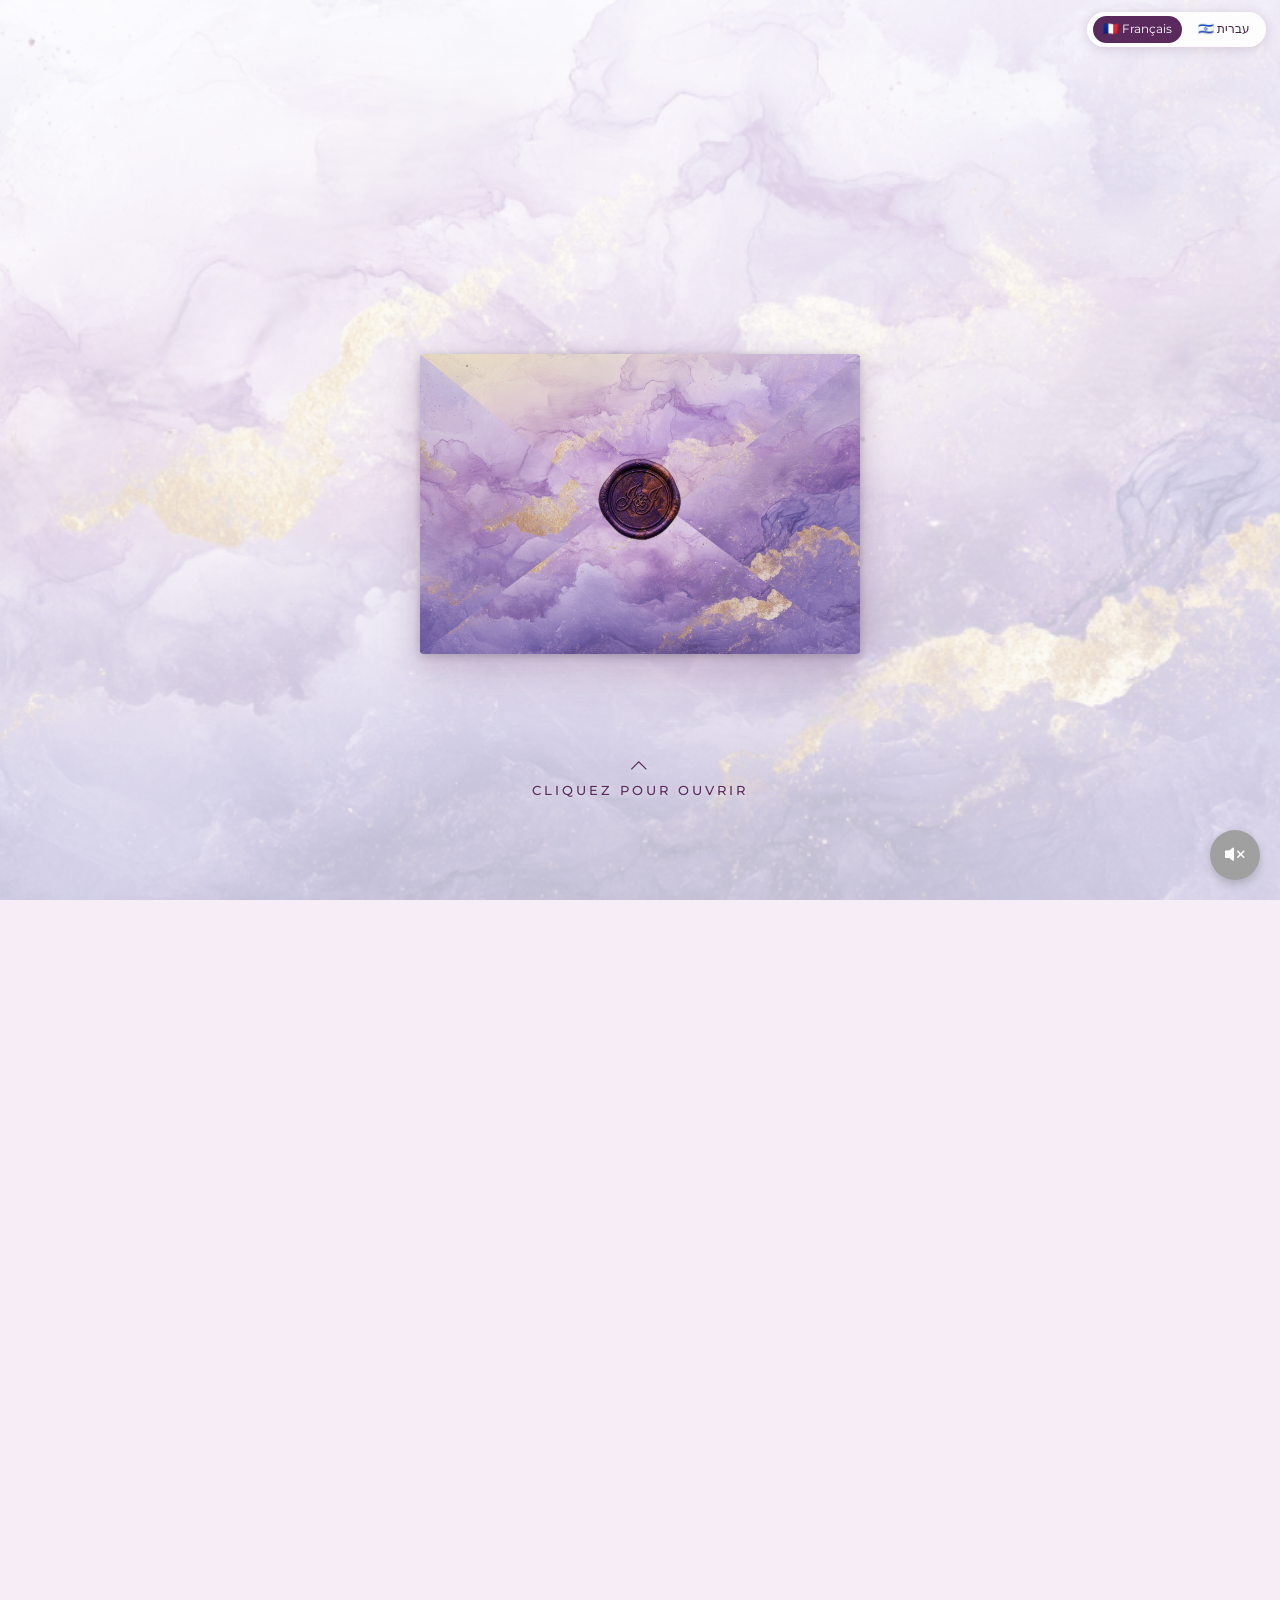
<file: index.html>
<!DOCTYPE html>
<html lang="fr" dir="ltr">

<head>
    <meta charset="UTF-8">
    <meta name="viewport" content="width=device-width, initial-scale=1.0, viewport-fit=cover">
    <title>Faire-part de Mariage - Isaac & Ilana</title>

    <!-- Aperçu lors du partage (WhatsApp, iMessage, Telegram…) -->
    <meta property="og:type" content="website" />
    <meta property="og:title" content="💍 Isaac & Ilana — Mariage 31 mai 2026" />
    <meta property="og:description"
        content="Nous avons la joie de vous inviter à célébrer notre mariage le 31 mai 2026 au Château Barthélemy, Paray-Douaville." />
    <meta property="og:image" content="https://mariage-ilana-isaac.web.app/og-preview.png" />
    <meta property="og:image:width" content="1200" />
    <meta property="og:image:height" content="630" />
    <meta property="og:url" content="https://mariage-ilana-isaac.web.app" />
    <meta property="og:locale" content="fr_FR" />

    <!-- Twitter / iMessage -->
    <meta name="twitter:card" content="summary_large_image" />
    <meta name="twitter:title" content="💍 Isaac & Ilana — Mariage 31 mai 2026" />
    <meta name="twitter:description"
        content="Nous avons la joie de vous inviter à célébrer notre mariage le 31 mai 2026 au Château Barthélemy, Paray-Douaville." />
    <meta name="twitter:image" content="https://mariage-ilana-isaac.web.app/og-preview.png" />
    <link href="https://cdn.jsdelivr.net/npm/bootstrap@5.3.3/dist/css/bootstrap.min.css" rel="stylesheet">
    <link href="https://cdn.jsdelivr.net/npm/bootstrap-icons@1.11.3/font/bootstrap-icons.min.css" rel="stylesheet">

    <link rel="preconnect" href="https://fonts.googleapis.com">
    <link rel="preconnect" href="https://fonts.gstatic.com" crossorigin>
    <link href="https://fonts.googleapis.com/css2?family=Frank+Ruhl+Libre:wght@400&display=swap" rel="stylesheet">
    <link rel="preload" href="img.png" as="image">
    <link rel="preload" href="rice-paper.png" as="image">
    <link rel="preload" href="logo.png" as="image">
    <link rel="preload" href="seal.png" as="image">
    <link rel="stylesheet" href="faire-part.css?v=14">
</head>

<body>

    <!-- Sélecteur de langue -->
    <div class="lang-switcher" id="langSwitcher">
        <button class="lang-btn active" data-lang="fr" onclick="switchLang('fr')">🇫🇷 Français</button>
        <button class="lang-btn" data-lang="he" onclick="switchLang('he')">🇮🇱 עברית</button>
    </div>

    <div id="envelopeOverlay" class="envelope-overlay">
        <div class="envelope-perspective">
            <div class="envelope-wrapper" id="envelope">
                <div class="env-back"></div>

                <div class="card-inside">
                    <img src="logo.png" alt="Logo I&I" class="card-logo" />
                    <div class="card-text">Isaac & Ilana</div>
                </div>

                <div class="env-pocket">
                    <div class="env-bottom"></div>
                    <div class="env-left"></div>
                    <div class="env-right"></div>
                </div>

                <div class="env-flap">
                    <div class="flap-front"></div>
                    <div class="flap-back"></div>
                </div>

                <img src="seal.png" alt="Sceau I&I" class="wax-seal" />
            </div>
        </div><!-- .envelope-perspective -->
        <div class="instruction text-center" id="instruction">
            <i class="bi bi-chevron-up mb-2" style="font-size: 1.2rem;"></i><br>
            <span data-i18n="instruction">Cliquez pour ouvrir</span>
        </div>
    </div>

    <div id="mainSite" class="main-site">

        <div class="background-container"></div>

        <nav class="navbar navbar-expand navbar-light sticky-top nav-custom">
            <div class="container justify-content-center gap-4">
                <a href="#faire-part" class="nav-link-custom active" data-i18n="nav-faire-part">Faire-part</a>
                <a href="#lieu" class="nav-link-custom" data-i18n="nav-lieu">Lieu</a>
                <a href="#rsvp" class="nav-link-custom" data-i18n="nav-rsvp">RSVP</a>
            </div>
        </nav>

        <div class="container py-4" style="max-width: 1100px;">

            <div class="card card-elegant mb-4 text-center" id="countdown-card">
                <div class="card-body p-0">
                    <div class="invitation-border-outer">
                        <div class="invitation-border-inner p-4 py-4">
                            <h2 class="countdown-title" data-i18n="countdown-title">Le grand jour approche...</h2>
                            <div class="d-flex justify-content-center flex-wrap gap-2 gap-sm-3 mt-3">
                                <div class="countdown-box">
                                    <div class="countdown-number" id="cd-days">--</div>
                                    <div class="countdown-label" data-i18n="cd-days-label">Jours</div>
                                </div>
                                <div class="countdown-box">
                                    <div class="countdown-number" id="cd-hours">--</div>
                                    <div class="countdown-label" data-i18n="cd-hours-label">Heures</div>
                                </div>
                                <div class="countdown-box">
                                    <div class="countdown-number" id="cd-mins">--</div>
                                    <div class="countdown-label" data-i18n="cd-mins-label">Minutes</div>
                                </div>
                                <div class="countdown-box">
                                    <div class="countdown-number" id="cd-secs">--</div>
                                    <div class="countdown-label" data-i18n="cd-secs-label">Secondes</div>
                                </div>
                            </div>
                        </div>
                    </div>
                </div>
            </div>

            <div class="card card-elegant card-invitation mb-4" id="faire-part">
                <div class="card-body p-0">
                    <div class="invitation-border-outer">
                        <div class="invitation-border-inner">

                            <img src="floral.png" alt="Flowers" class="floral-cluster top-left" />
                            <img src="floral.png" alt="Flowers" class="floral-cluster bottom-right" />
                            <br><br>

                            <div class="text-center mb-4 d-flex justify-content-center w-100">
                                <img src="logo-simha.png" alt="קול ששון וקול שמחה" class="logo-img"
                                    style="width: 85%; max-width: 350px; height: auto; mix-blend-mode: multiply;" loading="lazy" />
                            </div>

                            <div class="content w-100">

                                <div class="row parents-section g-0">
                                    <div class="col-6 text-start pe-1 pe-sm-3" data-i18n="parents-left">
                                        M. et Mme<br>Alice&nbsp;&amp;&nbsp;Armand&nbsp;Bitton<br><br>
                                        <strong>M. et Mme<br>Déborah&nbsp;&amp;&nbsp;Simon&nbsp;Bitton</strong>
                                    </div>
                                    <div class="col-6 text-end ps-1 ps-sm-3" data-i18n="parents-right">
                                        Mme Rachel Abittan<br>
                                        Mme Odette Anidjar<br><br>
                                        <strong>M. et Mme<br>Aviva&nbsp;&amp;&nbsp;Dan&nbsp;Anidjar</strong>
                                    </div>
                                </div>

                                <div class="announce-text" data-i18n="announce-text-1">
                                    Remercient Hachem d'avoir la joie de vous faire part<br>
                                    du mariage de leurs petits-enfants et enfants
                                </div><br>

                                <div class="names-section">
                                    <h1 class="name name-left">Ilana</h1>
                                    <div class="ampersand">&</div>
                                    <h1 class="name name-right">Isaac</h1>
                                </div><br>

                                <div class="invite-text" data-i18n="invite-text-1">
                                    Et vous prient de bien vouloir assister à la Houpa<br>
                                    Qui sera célébrée à 16h30
                                </div>

                                <div class="date-section">
                                    <div class="date-line"></div>
                                    <div class="date-month-year" data-i18n="date-1-top">Dimanche<br>15 Sivan</div>
                                    <div class="date-day">31</div>
                                    <div class="date-month-year" data-i18n="date-1-bot">mai 2026<br>5786</div>
                                    <div class="date-line"></div>
                                </div>

                                <div class="reception-details" data-i18n="reception-1">La houppa sera suivie d'une
                                    réception</div>

                                <div class="rabbi-blessing">
                                    <span
                                        style="font-size: 0.9rem; text-transform: none; letter-spacing: 1px; font-style: normal; margin-top: 0;"
                                        data-i18n="pensee">
                                        Une pensée particulière à nos chers grands parents<br>
                                        <strong>Richard et Esther Georgette Zarrouk</strong> et à <strong>Amram Abittan
                                            et Itshak Anidjar</strong><br>
                                        avec qui nous aurions aimé vivre ce moment.
                                    </span>
                                    <br><br><br><br>


                                </div>
                            </div>
                        </div>
                    </div>
                </div>
            </div>

            <div class="card card-elegant mb-4" id="lieu">
                <div class="card-body p-0">
                    <div class="invitation-border-outer">
                        <div
                            class="invitation-border-inner p-4 py-5 text-center w-100 d-flex flex-column align-items-center">
                            <h2 class="section-title" data-i18n="section-lieu"><i class="bi bi-geo-alt me-2"></i>Lieu
                                &amp; Horaires</h2>
                            <div class="location-time mt-3" data-i18n="location-time">À 16h30 - précédé d'une Kabbalat
                                Panim</div>
                            <div class="location-name mt-2">Château Barthélemy</div>
                            <div class="location-address mt-1">
                                Route Nationale 191<br>
                                78660 Paray-Douaville
                            </div>
                            <button onclick="openMapsChoice()" class="btn btn-waze mt-3" data-i18n="btn-itineraire">
                                <i class="bi bi-map-fill me-2"></i>Itinéraire
                            </button>
                        </div>
                    </div>
                </div>
            </div>

            <div class="card card-elegant card-invitation mb-4" id="mairie">
                <div class="card-body p-0">
                    <div class="invitation-border-outer">
                        <div class="invitation-border-inner">

                            <img src="floral.png" alt="Flowers" class="floral-cluster top-left" />
                            <img src="floral.png" alt="Flowers" class="floral-cluster bottom-right" />
                            <br><br>

                            <div class="content w-100">

                                <div class="names-section">
                                    <h1 class="name name-left">Isaac</h1>
                                    <div class="ampersand">&</div>
                                    <h1 class="name name-right">Ilana</h1>
                                </div>

                                <div class="announce-text" data-i18n="announce-text-2">
                                    Se diront oui,
                                </div>

                                <div class="invite-text" data-i18n="invite-text-2">
                                    À la mairie de Gagny,<br>
                                    1 esplanade michel teulet, 93220<br><br>
                                    à 15h30
                                </div>

                                <div class="date-section">
                                    <div class="date-line"></div>
                                    <div class="date-month-year" data-i18n="date-2-top">Mercredi<br></div>
                                    <div class="date-day">03</div>
                                    <div class="date-month-year" data-i18n="date-2-bot">juin<br>2026</div>
                                    <div class="date-line"></div>
                                </div>

                                <div class="reception-details" data-i18n="reception-2">La cérémonie sera suivie d'un vin
                                    d'honneur</div>
                                <br><br>

                            </div>
                        </div>
                    </div>
                </div>
            </div>

            <div class="card card-elegant mb-4">
                <div class="card-body p-0">
                    <div class="invitation-border-outer">
                        <div class="invitation-border-inner p-4 py-4">
                            <h2 class="section-title text-center mb-4" data-i18n="section-contacts"><i
                                    class="bi bi-telephone me-2"></i>Contacts</h2>
                            <div class="row text-center w-100">
                                <div class="col-md-4 mb-3 mb-md-0">
                                    <div class="contact-name">Famille Bitton</div>
                                    <div class="contact-info">06 65 96 31 60</div>
                                    <a href="mailto:bittonilana02@gmail.com"
                                        class="contact-email">bittonilana02@gmail.com</a>
                                </div>
                                <div class="col-md-4 mb-3 mb-md-0 d-flex align-items-center justify-content-center">
                                    <div class="response-note" data-i18n="response-note">Réponse souhaitée<br>dès
                                        réception</div>
                                </div>
                                <div class="col-md-4">
                                    <div class="contact-name">Famille Anidjar</div>
                                    <div class="contact-info">06 99 12 05 39</div>
                                    <a href="mailto:anidjar4@gmail.com" class="contact-email">anidjar4@gmail.com</a>
                                </div>
                            </div>
                        </div>
                    </div>
                </div>
            </div>

            <div class="card card-elegant mb-5" id="rsvp">
                <div class="card-body p-0">
                    <div class="invitation-border-outer">
                        <div class="invitation-border-inner p-4 py-5">
                            <h2 class="rsvp-title text-center" data-i18n="rsvp-title">Confirmez votre présence</h2>
                            <p class="rsvp-subtitle text-center" data-i18n="rsvp-subtitle">Merci de répondre dès que
                                possible</p>

                            <form id="rsvp-form" class="mt-4 text-start w-100">
                                <div class="row g-3">
                                    <div class="col-md-6">
                                        <label for="prenom" class="form-label label-custom"
                                            data-i18n="label-prenom">Prénom</label>
                                        <input type="text" class="form-control input-custom" id="prenom"
                                            data-i18n-placeholder="ph-prenom" placeholder="Votre prénom" required>
                                    </div>
                                    <div class="col-md-6">
                                        <label for="nom" class="form-label label-custom"
                                            data-i18n="label-nom">Nom</label>
                                        <input type="text" class="form-control input-custom" id="nom"
                                            data-i18n-placeholder="ph-nom" placeholder="Votre nom" required>
                                    </div>
                                </div>

                                <div class="mb-3 mt-4">
                                    <label class="form-label label-custom" data-i18n="label-famille">Famille</label>
                                    <div class="d-flex flex-wrap gap-3">
                                        <div class="form-check">
                                            <input class="form-check-input" type="radio" name="famille"
                                                id="famille_sudry" value="sudry" required>
                                            <label class="form-check-label label-custom text-lowercase text-capitalize"
                                                for="famille_sudry" data-i18n="label-famille-bitton">Famille
                                                Bitton</label>
                                        </div>
                                        <div class="form-check">
                                            <input class="form-check-input" type="radio" name="famille"
                                                id="famille_lumbroso" value="lumbroso">
                                            <label class="form-check-label label-custom text-lowercase text-capitalize"
                                                for="famille_lumbroso" data-i18n="label-famille-anidjar">Famille
                                                Anidjar</label>
                                        </div>
                                    </div>
                                </div>

                                <div class="mb-3 mt-3">
                                    <label class="form-label label-custom" data-i18n="label-houppa">Serez-vous
                                        présent(e) pour la houppa ?</label>
                                    <div class="d-flex flex-wrap gap-3">
                                        <div class="form-check">
                                            <input class="form-check-input" type="radio" name="presence_houppa"
                                                id="present_houppa_oui" value="oui" required>
                                            <label class="form-check-label label-custom text-lowercase text-capitalize"
                                                for="present_houppa_oui" data-i18n="label-oui-h">Oui</label>
                                        </div>
                                        <div class="form-check">
                                            <input class="form-check-input" type="radio" name="presence_houppa"
                                                id="present_houppa_non" value="non">
                                            <label class="form-check-label label-custom text-lowercase text-capitalize"
                                                for="present_houppa_non" data-i18n="label-non-h">Non</label>
                                        </div>
                                    </div>
                                </div>

                                <div class="mb-3 mt-3">
                                    <label class="form-label label-custom" data-i18n="label-mairie">Serez-vous
                                        présent(e) pour la mairie ?</label>
                                    <div class="d-flex flex-wrap gap-3">
                                        <div class="form-check">
                                            <input class="form-check-input" type="radio" name="presence_mairie"
                                                id="present_mairie_oui" value="oui" required>
                                            <label class="form-check-label label-custom text-lowercase text-capitalize"
                                                for="present_mairie_oui" data-i18n="label-oui-m">Oui</label>
                                        </div>
                                        <div class="form-check">
                                            <input class="form-check-input" type="radio" name="presence_mairie"
                                                id="present_mairie_non" value="non">
                                            <label class="form-check-label label-custom text-lowercase text-capitalize"
                                                for="present_mairie_non" data-i18n="label-non-m">Non</label>
                                        </div>
                                    </div>
                                </div>

                                <div class="col-12 mb-3 mt-3" id="nb_personnes_container">
                                    <label for="nombre" class="form-label label-custom" data-i18n="label-nombre">Nombre
                                        de personnes</label>
                                    <input type="number" class="form-control input-custom" id="nombre" min="1" max="20"
                                        value="1" style="max-width: 120px;">
                                </div>

                                <div class="mb-4 mt-4">
                                    <label for="message" class="form-label label-custom"
                                        data-i18n="label-message">Message (optionnel)</label>
                                    <textarea class="form-control input-custom" id="message" rows="3"
                                        data-i18n-placeholder="ph-message"
                                        placeholder="Un petit mot pour les mariés..."></textarea>
                                </div>

                                <div class="text-center mt-4">
                                    <button type="submit" class="btn btn-submit" id="submit-btn"
                                        data-i18n="btn-confirmer">
                                        <i class="bi bi-envelope-heart me-2"></i>Confirmer
                                    </button>
                                </div>
                            </form>
                        </div>
                    </div>
                </div>
            </div>

        </div>

        <div id="notification-container"></div>

    </div>

    <!-- Modale choix itinéraire -->
    <div class="maps-modal" id="mapsModal">
        <div class="maps-modal-backdrop" id="mapsModalBackdrop"></div>
        <div class="maps-modal-card">
            <p class="maps-modal-title" data-i18n="maps-title">Ouvrir l'itinéraire avec</p>
            <div class="maps-modal-buttons">
                <button id="btn-maps-native" class="btn-maps-option">
                    <i class="bi bi-map-fill"></i>
                    <span id="btn-maps-label">Maps</span>
                </button>
                <button id="btn-maps-waze" class="btn-maps-option">
                    <i class="bi bi-cursor-fill"></i>
                    <span>Waze</span>
                </button>
            </div>
            <button id="mapsModalClose" class="btn-maps-cancel" data-i18n="maps-cancel">Annuler</button>
        </div>
    </div>

    <!-- Modale hors de #mainSite pour éviter le contexte d'empilement sur mobile -->
    <div class="success-modal" id="successModal">
        <div class="success-modal-backdrop" id="successModalBackdrop"></div>
        <div class="success-modal-card">
            <div class="success-icon"><i class="bi bi-check-circle-fill"></i></div>
            <h3 class="success-title" data-i18n="success-title">Merci !</h3>
            <p class="success-text" data-i18n="success-text">Votre réponse a bien été enregistrée.<br>Nous avons hâte de
                vous retrouver !</p>
            <button type="button" id="successClose" class="btn btn-submit"
                style="padding: 10px 30px; border-radius: 25px; margin-top: 20px;"
                data-i18n="success-close">Fermer</button>
        </div>
    </div>

    <audio id="bg-music" loop preload="none">
        <source src="music.mp3?v=20260410" type="audio/mp3">
        Votre navigateur ne supporte pas la balise audio.
    </audio>

    <button id="music-btn" class="music-control muted" aria-label="Contrôler la musique">
        <i class="bi bi-volume-mute-fill" id="music-icon"></i>
    </button>

    <script src="https://cdn.jsdelivr.net/npm/bootstrap@5.3.3/dist/js/bootstrap.bundle.min.js"></script>

    <script src="faire-part.js?v=11"></script>
</body>

</html>
</file>
<file: faire-part.css>
@import url('https://fonts.googleapis.com/css2?family=Cormorant+Garamond:ital,wght@0,400;0,600;0,700;1,400&family=Great+Vibes&family=Montserrat:wght@300;400;500&family=Frank+Ruhl+Libre:wght@400;700&family=Suez+One&display=swap');

/* =========================================
   RESET & BASE
   ========================================= */
*,
*::before,
*::after {
    margin: 0;
    padding: 0;
    box-sizing: border-box;
}

:root {
    --primary-purple: #5a2a5c;
    --primary-orange: #d96c42;
    --border-color: #876889;
    --border-inner: #d18a6a;
    --text-dark: #432246;
    --text-light: #785a7a;
    --bg-color: #f6edf7;
    --paper-texture: url('rice-paper.png');
    --card-bg: #fcf4fd;
    --env-back: #c4a2c2;
    --env-side: #d8c2d6;
    --env-bottom: #e2cee0;
    --env-flap: #d0b6ce;
    --envelope-shadow: rgba(90, 42, 92, 0.2);

    /* Safe area insets — zero par défaut, remplacées par env() sur iOS */
    --sat: env(safe-area-inset-top, 0px);
    --sar: env(safe-area-inset-right, 0px);
    --sab: env(safe-area-inset-bottom, 0px);
    --sal: env(safe-area-inset-left, 0px);
}

html {
    scroll-behavior: smooth;
    scroll-padding-top: 60px;
    /* hauteur de la navbar */
    -webkit-text-size-adjust: 100%;
    /* empêche iOS de grossir les textes en landscape */
    text-size-adjust: 100%;
}

body {
    font-family: 'Montserrat', sans-serif;
    background-color: var(--bg-color);
    color: var(--text-dark);
    /* Le scroll est bloqué via .scroll-locked (JS) plutôt qu'overflow:hidden
       qui cause des bugs sur iOS Safari */
}

/* Scroll-lock robuste pour iOS (technique position:fixed) */
body.scroll-locked {
    position: fixed;
    width: 100%;
    overflow-y: scroll;
}

/* =========================================
   SÉLECTEUR DE LANGUE
   ========================================= */
.lang-switcher {
    position: fixed;
    top: 12px;
    right: 14px;
    z-index: 99999;
    display: flex;
    gap: 6px;
    background: rgba(255, 255, 255, 0.85);
    backdrop-filter: blur(6px);
    -webkit-backdrop-filter: blur(6px);
    border-radius: 20px;
    padding: 4px 6px;
    box-shadow: 0 2px 12px rgba(90, 42, 92, 0.18);
}


.lang-btn {
    background: transparent;
    border: none;
    border-radius: 14px;
    padding: 4px 10px;
    font-size: 0.78rem;
    font-family: 'Montserrat', sans-serif;
    color: var(--text-dark);
    cursor: pointer;
    transition: background 0.2s, color 0.2s;
    white-space: nowrap;
}

.lang-btn.active {
    background: var(--primary-purple);
    color: #fff;
}

.lang-btn:not(.active):hover {
    background: rgba(90, 42, 92, 0.1);
}

/* =========================================
   FOND GÉNÉRAL
   ========================================= */
.background-container {
    position: fixed;
    top: 0;
    left: 0;
    width: 100%;
    height: 100%;
    z-index: -1;
    background-color: var(--bg-color);
    background-size: cover;
    background-position: center;
    background-repeat: no-repeat;
    transition: background-image 1s ease;
}

body.bg-loaded .background-container {
    background-image: url('fond.png');
}

/* =========================================
   MAIN SITE
   ========================================= */
.main-site {
    position: relative;
    z-index: 1;
    opacity: 0;
    transition: opacity 1.5s ease;
    pointer-events: none;
}

.main-site.revealed {
    opacity: 1;
    pointer-events: auto;
}

/* =========================================
   ENVELOPPE — OVERLAY (INTRODUCTION)
   ========================================= */
.envelope-overlay {
    position: fixed;
    top: 0;
    left: 0;
    width: 100%;
    /* Fallback vh, puis dvh pour iOS 15.4+ */
    height: 100vh;
    height: 100dvh;
    padding-top: var(--sat);
    padding-bottom: var(--sab);
    z-index: 20000;

    /* EFFET PAPIER IDENTIQUE AUX CARTES DU SITE */
    background-color: var(--card-bg);
    background-image: linear-gradient(rgba(255, 255, 255, 0.72), rgba(255, 255, 255, 0.72)), url('img.png');
    background-size: cover;
    background-position: center;
    background-repeat: no-repeat;

    display: flex;
    flex-direction: column;
    justify-content: center;
    align-items: center;
    cursor: pointer;
    -webkit-tap-highlight-color: transparent;
    touch-action: manipulation;

    opacity: 0;
    transition: opacity 0.6s ease;
}

.envelope-perspective {
    perspective: 1500px;
    -webkit-perspective: 1500px;
    margin-top: 12vh;
    /* descend l'enveloppe pour laisser de la place à la carte */
}

.envelope-wrapper {
    position: relative;
    width: min(440px, 88vw);
    height: calc(min(440px, 88vw) * 300 / 440);
    transition: transform 0.4s ease;
    /* PAS de preserve-3d ici : évite que la card-inside entre dans
       le contexte 3D du rabat, ce qui cause le flash iOS Safari */
}

/* Pas de pseudo-éléments sur le wrapper — effet appliqué sur les faces */

.envelope-wrapper:hover:not(.opened) {
    transform: translateY(-5px);
}

.envelope-wrapper.opened::before,
.envelope-wrapper.opened::after {
    animation: none;
    opacity: 0;
}

.env-back {
    position: absolute;
    inset: 0;
    background-color: var(--env-bottom);
    background-image: none;
    background-size: auto, cover;
    background-position: center, center;
    border-radius: 4px;
    box-shadow:
        0 2px 8px rgba(0, 0, 0, 0.18),
        0 10px 30px rgba(94, 44, 95, 0.18),
        0 25px 55px rgba(94, 44, 95, 0.10),
        inset 0 1px 0 rgba(255, 255, 255, 0.35),
        inset 0 -1px 0 rgba(0, 0, 0, 0.06);
    z-index: 1;
}

.card-inside {
    position: absolute;
    top: 20px;
    left: 20px;
    right: 20px;
    bottom: 20px;
    width: auto;
    height: auto;
    background-color: #fff;
    background-image: var(--paper-texture);
    border-radius: 4px;
    border: 1px solid #d18a6a;
    display: flex;
    flex-direction: column;
    justify-content: center;
    align-items: center;
    z-index: 2;
    transition: transform 1.2s cubic-bezier(0.4, 0, 0.2, 1), box-shadow 1.2s ease;
}

.card-text {
    font-family: 'Great Vibes', cursive;
    font-size: 2.6rem;
    color: var(--primary-purple);
}

.card-logo {
    width: 120px;
    height: auto;
    margin-bottom: 10px;
    mix-blend-mode: multiply;
}

.env-pocket {
    position: absolute;
    inset: 0;
    z-index: 3;
    pointer-events: none;
    border-radius: 4px;
    overflow: hidden;
}

.env-left {
    position: absolute;
    top: 0;
    left: 0;
    width: 45%;
    height: 100%;
    background-color: var(--env-side);
    background-image:
        linear-gradient(to right, rgba(60, 20, 80, 0.18), rgba(100, 50, 130, 0.08)),
        linear-gradient(rgba(240, 228, 244, 0.25), rgba(240, 228, 244, 0.25)),
        url('img.png');
    background-size: auto, auto, cover;
    background-position: center, center, 0% center;
    clip-path: polygon(0 0, 100% 50%, 0 100%);
    -webkit-clip-path: polygon(0 0, 100% 50%, 0 100%);
    filter: drop-shadow(3px 0 8px rgba(50, 10, 80, 0.35));
}

.env-right {
    position: absolute;
    top: 0;
    right: 0;
    width: 45%;
    height: 100%;
    background-color: var(--env-side);
    background-image:
        linear-gradient(to left, rgba(60, 20, 80, 0.18), rgba(100, 50, 130, 0.08)),
        linear-gradient(rgba(240, 228, 244, 0.25), rgba(240, 228, 244, 0.25)),
        url('img.png');
    background-size: auto, auto, cover;
    background-position: center, center, 100% center;
    clip-path: polygon(100% 0, 100% 100%, 0 50%);
    -webkit-clip-path: polygon(100% 0, 100% 100%, 0 50%);
    filter: drop-shadow(-3px 0 8px rgba(50, 10, 80, 0.35));
}

.env-bottom {
    position: absolute;
    bottom: 0;
    left: 0;
    width: 100%;
    height: 50.5%;
    background-color: var(--env-bottom);
    background-image:
        linear-gradient(to top, rgba(60, 20, 80, 0.15), rgba(100, 50, 130, 0.06)),
        linear-gradient(rgba(240, 228, 244, 0.25), rgba(240, 228, 244, 0.25)),
        url('img.png');
    background-size: auto, auto, cover;
    background-position: center, center, center 80%;
    clip-path: polygon(0 100%, 0 0%, 50% 0, 100% 0%, 100% 100%);
    -webkit-clip-path: polygon(0 100%, 0 0%, 50% 0, 100% 0%, 100% 100%);
    filter: drop-shadow(0 -3px 7px rgba(0, 0, 0, 0.16));
}

.env-flap {
    position: absolute;
    top: 0;
    left: 0;
    width: 100%;
    height: 60%;
    z-index: 5;
    transform-origin: top center;
    transition: transform 0.8s cubic-bezier(0.4, 0, 0.2, 1), z-index 0s;
    transform-style: preserve-3d;
    -webkit-transform-style: preserve-3d;
}

.flap-front {
    position: absolute;
    top: 0;
    left: 0;
    width: 100%;
    height: 100%;
    background-color: var(--env-flap);
    background-image:
        linear-gradient(160deg, rgba(212, 175, 55, 0.30) 0%, rgba(120, 55, 160, 0.12) 50%, rgba(212, 175, 55, 0.28) 100%),
        linear-gradient(rgba(240, 228, 244, 0.25), rgba(240, 228, 244, 0.25)),
        url('img.png');
    background-size: auto, auto, cover;
    background-position: center, center, center top;
    clip-path: polygon(0 0, 100% 0, 50% 100%);
    -webkit-clip-path: polygon(0 0, 100% 0, 50% 100%);
    border-radius: 4px 4px 0 0;
    backface-visibility: hidden;
    -webkit-backface-visibility: hidden;
    filter: drop-shadow(0 5px 10px rgba(0, 0, 0, 0.22));
}

.flap-back {
    position: absolute;
    top: 0;
    left: 0;
    width: 100%;
    height: 100%;
    background-color: var(--env-back);
    background-image: var(--paper-texture);
    clip-path: polygon(0 0, 100% 0, 50% 100%);
    -webkit-clip-path: polygon(0 0, 100% 0, 50% 100%);
    backface-visibility: hidden;
    -webkit-backface-visibility: hidden;
    transform: rotateY(180deg);
    -webkit-transform: rotateY(180deg);
}

.wax-seal {
    position: absolute;
    left: 50%;
    top: 48.5%;
    transform: translate(-50%, -50%);
    width: 31.8%;
    height: auto;
    aspect-ratio: 1;
    z-index: 6;
    mix-blend-mode: multiply;
    transition: transform 0.8s cubic-bezier(0.4, 0, 0.2, 1), opacity 0.6s ease;
}

/* Animations 3D enveloppe
   La perspective est portée directement dans le transform du rabat
   (fonction perspective()) plutôt que par le parent — ainsi la card-inside
   reste hors du contexte 3D et n'est plus affectée sur iOS Safari */
.envelope-wrapper.opened .env-flap {
    transform: perspective(1500px) rotateX(180deg);
    -webkit-transform: perspective(1500px) rotateX(180deg);
    z-index: 1;
    transition: transform 0.8s cubic-bezier(0.4, 0, 0.2, 1),
        -webkit-transform 0.8s cubic-bezier(0.4, 0, 0.2, 1),
        z-index 0s 0.4s;
}

.envelope-wrapper.opened .wax-seal {
    transform: translate(-50%, -200px);
    opacity: 0;
}

.envelope-wrapper.pull-out .card-inside {
    transform: translateY(-88%);
    box-shadow: 0 4px 12px rgba(0, 0, 0, 0.18), 0 16px 40px rgba(0, 0, 0, 0.14), 0 30px 60px rgba(0, 0, 0, 0.08);
}

.envelope-wrapper.zooming .env-pocket,
.envelope-wrapper.zooming .env-flap,
.envelope-wrapper.zooming .wax-seal {
    opacity: 0;
    transition: opacity 0.8s ease;
}

.envelope-wrapper.zooming .env-back {
    opacity: 0;
    transition: opacity 0.8s ease;
}

.envelope-wrapper.zooming .card-inside {
    transform: scale(3.5) !important;
    -webkit-transform: scale(3.5) !important;
    z-index: 100 !important;
    transition: all 1.2s cubic-bezier(0.4, 0, 0.2, 1) !important;
    box-shadow: none !important;
    border-color: transparent !important;
    opacity: 0;
}

.instruction {
    position: absolute;
    bottom: max(100px, calc(100px + var(--sab)));
    font-family: 'Montserrat', sans-serif;
    text-transform: uppercase;
    letter-spacing: 3px;
    font-size: 0.8rem;
    color: var(--primary-purple);
    font-weight: 500;
    text-shadow: 0 1px 4px rgba(255, 255, 255, 0.5);
    animation: pulse 2s infinite;
    transition: opacity 0.4s ease;
}

@keyframes pulse {

    0%,
    100% {
        opacity: 0.4;
    }

    50% {
        opacity: 1;
    }
}

/* Animation 3D identique sur tous les appareils — aucune surcharge mobile */

/* =========================================
   NAVBAR
   ========================================= */
.nav-custom {
    background-color: rgba(247, 239, 246, 0.95) !important;
    -webkit-backdrop-filter: blur(10px);
    backdrop-filter: blur(10px);
    border-bottom: 1px solid rgba(138, 108, 142, 0.15);
    padding: 14px 0;
    /* Tient compte de l'encoche Dynamic Island / notch */
    padding-left: max(0px, var(--sal));
    padding-right: max(0px, var(--sar));
}

.nav-link-custom {
    font-family: 'Montserrat', sans-serif;
    font-size: 0.8rem;
    text-transform: uppercase;
    letter-spacing: 3px;
    color: var(--primary-purple) !important;
    text-decoration: none;
    padding: 5px 15px;
    border-bottom: 2px solid transparent;
    transition: all 0.3s ease;
    white-space: nowrap;
}

.nav-link-custom:hover,
.nav-link-custom.active {
    border-bottom-color: var(--border-inner);
    color: var(--text-dark) !important;
}

/* =========================================
   CONTENEUR PRINCIPAL
   ========================================= */
.main-site>.container {
    padding-left: max(12px, calc(12px + var(--sal)));
    padding-right: max(12px, calc(12px + var(--sar)));
}

/* =========================================
   CARDS ÉLÉGANTES
   ========================================= */
.card-elegant {
    background-color: var(--card-bg);
    background-image: var(--paper-texture);
    border: 1px solid var(--border-color);
    border-radius: 8px;
    box-shadow: 0 8px 30px rgba(94, 44, 95, 0.1);
    overflow: hidden;
    /* Animation au scroll */
    opacity: 0;
    transform: translateY(35px);
    transition: opacity 0.4s ease, transform 0.2s cubic-bezier(0.4, 0, 0.2, 1);
}

.card-elegant.card-visible {
    opacity: 1;
    transform: translateY(0);
}

/* =========================================
   FOND POUR LA SECTION LIEU
   ========================================= */
#lieu.card-elegant.card-visible {
    background-image:
        linear-gradient(rgba(253, 245, 252, 0.85), rgba(253, 245, 252, 0.85)),
        url('chateau.png');
    background-size: cover;
    background-position: center;
    background-repeat: no-repeat;
}

/* =========================================
   LOGO
   ========================================= */
.logo-img {
    width: 250px;
    max-width: 60%;
    height: auto;
    mix-blend-mode: multiply;
}

/* =========================================
   COUNTDOWN
   ========================================= */
.countdown-title {
    font-family: 'Great Vibes', cursive;
    font-size: 2.5rem;
    color: var(--primary-purple);
}

.countdown-box {
    background-color: rgba(255, 255, 255, 0.5);
    border: 1px solid var(--border-color);
    border-radius: 8px;
    padding: 15px 12px;
    min-width: 70px;
}

.countdown-number {
    font-family: 'Cormorant Garamond', serif;
    font-size: 2.2rem;
    font-weight: 700;
    color: var(--primary-purple);
    line-height: 1;
}

.countdown-label {
    font-family: 'Cormorant Garamond', serif;
    font-size: 0.85rem;
    text-transform: uppercase;
    letter-spacing: 2px;
    color: var(--text-light);
    margin-top: 5px;
}

.section-title {
    font-family: 'Great Vibes', cursive;
    font-size: 2.2rem;
    color: var(--primary-purple);
    margin-bottom: 5px;
}

/* =========================================
   INVITATION BORDER
   ========================================= */
.invitation-border-outer {
    border: 2px solid var(--border-color);
    padding: 7px;
    margin: 20px;
}

.invitation-border-inner {
    border: 1px solid var(--border-inner);
    padding: 30px;
    position: relative;
    text-align: center;
    display: flex;
    flex-direction: column;
    align-items: center;
    justify-content: center;
    overflow: hidden;
}

.card-invitation .invitation-border-inner {
    padding: 100px 40px 80px;
}

/* =========================================
   FLEURS DÉCORATIVES
   ========================================= */
.floral-cluster {
    position: absolute;
    width: 320px;
    max-width: 55%;
    height: auto;
    z-index: 1;
    pointer-events: none;
    mix-blend-mode: multiply;
    opacity: 0.95;
}

.floral-cluster.top-left {
    top: -20px;
    left: -20px;
    transform: scaleY(-1);
}

.floral-cluster.bottom-right {
    bottom: -20px;
    right: -20px;
    transform: scaleX(-1);
}

/* =========================================
   CONTENU DU FAIRE-PART
   ========================================= */
.content {
    position: relative;
    z-index: 2;
}

.parents-section {
    margin-bottom: 30px;
    font-family: 'Cormorant Garamond', serif;
    font-size: 1.55rem;
    font-style: italic;
    line-height: 2;
    text-transform: none;
    letter-spacing: 0.5px;
    color: var(--text-light);
}


.parents-section strong {
    font-family: 'Cormorant Garamond', serif;
    font-style: normal;
    font-weight: 600;
    font-size: 1.65rem;
    letter-spacing: 0.8px;
    color: var(--text-dark);
}

.announce-text {
    font-family: 'Cormorant Garamond', serif;
    font-size: 1.15rem;
    font-style: italic;
    color: var(--text-light);
    margin: 15px 0 35px;
    line-height: 2;
    text-transform: none;
    letter-spacing: 1px;
}

/* Section des noms */
.names-section {
    margin: 30px 0 40px;
    display: flex;
    flex-direction: row;
    align-items: flex-end;
    justify-content: center;
    gap: 10px;
}

.name {
    font-family: 'Great Vibes', cursive;
    font-size: 4.5rem;
    color: var(--primary-purple);
    margin: 0;
    line-height: 1.1;
    font-weight: normal;
    text-shadow: 1px 1px 0 rgba(255, 255, 255, 0.8);
    transition: transform 0.4s ease, color 0.3s ease, text-shadow 0.3s ease;
}

.name-left {
    align-self: flex-start;
    opacity: 0;
    transform: translateX(-80px) translateY(-30px);
    transition: opacity 0.8s ease, transform 0.8s cubic-bezier(0.4, 0, 0.2, 1);
}

.name-right {
    align-self: flex-end;
    opacity: 0;
    transform: translateX(80px) translateY(30px);
    transition: opacity 0.8s ease, transform 0.8s cubic-bezier(0.4, 0, 0.2, 1);
}

.name-left.visible {
    opacity: 1;
    transform: translateX(0) translateY(-30px);
}

.name-right.visible {
    opacity: 1;
    transform: translateX(0) translateY(30px);
}

.ampersand {
    font-family: 'Great Vibes', cursive;
    font-size: 3rem;
    color: var(--border-inner);
    opacity: 0;
    transform: scale(0.5);
    transition: opacity 0.6s ease 0.4s, transform 0.6s ease 0.4s;
    align-self: center;
}

.ampersand.visible {
    opacity: 0.9;
    transform: scale(1);
}

.invite-text {
    font-family: 'Cormorant Garamond', serif;
    font-size: 1.15rem;
    font-style: italic;
    letter-spacing: 0.5px;
    color: var(--text-light);
    margin: 20px 0;
    line-height: 1.8;
}

/* Section date */
.date-section {
    display: flex;
    align-items: center;
    justify-content: center;
    gap: 20px;
    margin: 25px 0;
    flex-wrap: nowrap;
}

.date-line {
    height: 1px;
    width: 45px;
    background-color: var(--border-color);
    opacity: 0.6;
    flex-shrink: 0;
}

.date-day {
    font-family: 'Cormorant Garamond', serif;
    font-size: 3.5rem;
    color: var(--primary-purple);
    line-height: 1;
    font-weight: 600;
}

.date-month-year {
    font-family: 'Cormorant Garamond', serif;
    font-size: 1rem;
    text-transform: uppercase;
    letter-spacing: 2.5px;
    color: var(--text-dark);
    line-height: 1.6;
}

.reception-details {
    font-family: 'Great Vibes', cursive;
    font-size: 2rem;
    color: var(--border-inner);
    margin-top: 15px;
    margin-bottom: 25px;
}

.rabbi-blessing {
    font-family: 'Cormorant Garamond', serif;
    font-style: italic;
    color: var(--text-light);
    font-size: 1.05rem;
    line-height: 1.6;
    margin-top: 35px;
    padding: 0 20px;
}

/* =========================================
   LIEU
   ========================================= */
.location-time {
    font-family: 'Cormorant Garamond', serif;
    font-size: 1.3rem;
    font-style: italic;
    color: var(--primary-purple);
}

.location-name {
    font-size: 1.1rem;
    font-weight: 500;
    text-transform: uppercase;
    letter-spacing: 2px;
    color: var(--text-dark);
}

.location-address {
    font-size: 0.8rem;
    text-transform: uppercase;
    letter-spacing: 1.5px;
    color: var(--text-light);
    line-height: 1.8;
}

.btn-waze {
    background-color: var(--primary-purple);
    color: #fff;
    font-size: 0.75rem;
    text-transform: uppercase;
    letter-spacing: 2px;
    border-radius: 25px;
    padding: 10px 25px;
    transition: all 0.3s ease;
    -webkit-tap-highlight-color: transparent;
    touch-action: manipulation;
}

.btn-waze:hover {
    background-color: var(--text-dark);
    color: #fff;
}

/* =========================================
   CONTACTS
   ========================================= */
.contact-name {
    font-size: 0.8rem;
    font-weight: 500;
    text-transform: uppercase;
    letter-spacing: 1.5px;
    color: var(--text-dark);
    margin-bottom: 4px;
}

.contact-info {
    font-size: 0.8rem;
    color: var(--text-light);
}

.contact-email {
    font-size: 0.75rem;
    color: var(--text-light);
    text-decoration: none;
    word-break: break-all;
}

.response-note {
    font-family: 'Cormorant Garamond', serif;
    font-style: italic;
    font-size: 0.95rem;
    color: var(--text-light);
}

/* =========================================
   RSVP
   ========================================= */
.rsvp-title {
    font-family: 'Great Vibes', cursive;
    font-size: 3rem;
    color: var(--primary-purple);
    margin-bottom: 5px;
}

.rsvp-subtitle {
    font-size: 0.75rem;
    text-transform: uppercase;
    letter-spacing: 2px;
    color: var(--text-light);
}

.label-custom {
    font-size: 0.7rem;
    text-transform: uppercase;
    letter-spacing: 2px;
    color: var(--text-light);
}

.input-custom {
    border: 1px solid var(--border-color) !important;
    background-color: rgba(255, 255, 255, 0.7) !important;
    font-family: 'Montserrat', sans-serif;
    /* CRITIQUE iOS : font-size < 16px déclenche le zoom automatique */
    font-size: 16px;
    color: var(--text-dark);
    border-radius: 4px !important;
    /* Scroll fluide dans les textareas sur iOS */
    -webkit-overflow-scrolling: touch;
}

.btn-submit {
    background-color: var(--primary-purple);
    color: #fff;
    font-size: 0.8rem;
    text-transform: uppercase;
    letter-spacing: 3px;
    border: 1px solid var(--border-inner);
    border-radius: 4px;
    padding: 12px 40px;
    transition: all 0.4s ease;
    -webkit-tap-highlight-color: transparent;
    touch-action: manipulation;
}

.btn-submit:hover {
    background-color: var(--text-dark);
    color: #fff;
}

.form-check-input:checked {
    background-color: var(--primary-purple);
    border-color: var(--primary-purple);
}

.form-check-label {
    cursor: pointer;
    font-size: 0.8rem;
    color: var(--text-dark);
}

.form-check-input {
    cursor: pointer;
}

/* =========================================
   MODALE CHOIX ITINÉRAIRE (bottom-sheet)
   ========================================= */
.maps-modal {
    position: fixed;
    inset: 0;
    z-index: 10001;
    display: flex;
    align-items: flex-end;
    justify-content: center;
    opacity: 0;
    pointer-events: none;
    transition: opacity 0.3s ease;
}

.maps-modal.show {
    opacity: 1;
    pointer-events: auto;
}

.maps-modal-backdrop {
    position: absolute;
    inset: 0;
    background: rgba(70, 36, 73, 0.45);
    -webkit-backdrop-filter: blur(4px);
    backdrop-filter: blur(4px);
}

.maps-modal-card {
    position: relative;
    z-index: 1;
    background: var(--card-bg);
    border: 1px solid var(--border-color);
    border-top-left-radius: 20px;
    border-top-right-radius: 20px;
    padding: 28px 24px calc(28px + var(--sab));
    width: 100%;
    max-width: 480px;
    text-align: center;
    transform: translateY(100%);
    transition: transform 0.35s cubic-bezier(0.4, 0, 0.2, 1);
}

.maps-modal.show .maps-modal-card {
    transform: translateY(0);
}

.maps-modal-title {
    font-family: 'Montserrat', sans-serif;
    font-size: 0.7rem;
    text-transform: uppercase;
    letter-spacing: 2px;
    color: var(--text-light);
    margin-bottom: 22px;
}

.maps-modal-buttons {
    display: flex;
    gap: 14px;
    justify-content: center;
    margin-bottom: 18px;
}

.btn-maps-option {
    flex: 1;
    max-width: 150px;
    padding: 16px 12px;
    border-radius: 14px;
    border: 1px solid var(--border-color);
    background: rgba(255, 255, 255, 0.8);
    color: var(--text-dark);
    font-family: 'Montserrat', sans-serif;
    font-size: 0.75rem;
    letter-spacing: 1px;
    text-transform: uppercase;
    display: flex;
    flex-direction: column;
    align-items: center;
    gap: 10px;
    cursor: pointer;
    transition: background 0.2s ease, transform 0.15s ease;
    -webkit-tap-highlight-color: transparent;
    touch-action: manipulation;
}

.btn-maps-option:active {
    transform: scale(0.96);
    background: rgba(255, 255, 255, 1);
}

.btn-maps-option i {
    font-size: 1.8rem;
    color: var(--primary-purple);
}

.btn-maps-cancel {
    font-family: 'Montserrat', sans-serif;
    font-size: 0.72rem;
    letter-spacing: 1.5px;
    text-transform: uppercase;
    color: var(--text-light);
    background: none;
    border: none;
    padding: 10px 24px;
    cursor: pointer;
    -webkit-tap-highlight-color: transparent;
}

/* =========================================
   MODALS & NOTIFICATIONS
   ========================================= */
.success-modal {
    position: fixed;
    top: 0;
    left: 0;
    width: 100%;
    height: 100%;
    display: flex;
    align-items: center;
    justify-content: center;
    z-index: 10000;
    opacity: 0;
    pointer-events: none;
    transition: opacity 0.35s ease;
    /* Respect du notch sur la modale */
    padding: var(--sat) var(--sar) var(--sab) var(--sal);
}

.success-modal.show {
    opacity: 1;
    pointer-events: auto;
}

.success-modal-backdrop {
    position: absolute;
    inset: 0;
    background: rgba(70, 36, 73, 0.45);
    -webkit-backdrop-filter: blur(4px);
    backdrop-filter: blur(4px);
}

.success-modal-card {
    position: relative;
    z-index: 1;
    background: var(--card-bg);
    border: 1px solid var(--border-color);
    border-radius: 12px;
    box-shadow: 0 20px 60px rgba(94, 44, 95, 0.25);
    padding: 40px 36px;
    text-align: center;
    max-width: min(380px, 90vw);
    width: 100%;
}

.success-icon {
    font-size: 3rem;
    color: #4CAF50;
    margin-bottom: 12px;
}

.success-title {
    font-family: 'Great Vibes', cursive;
    font-size: 2.8rem;
    color: var(--primary-purple);
    margin-bottom: 8px;
}

.success-text {
    font-size: 0.85rem;
    color: var(--text-light);
    line-height: 1.7;
}

#notification-container {
    position: fixed;
    bottom: max(20px, calc(20px + var(--sab)));
    left: 50%;
    transform: translateX(-50%);
    z-index: 9999;
    width: calc(100% - 40px);
    max-width: 480px;
}

.toast {
    display: flex;
    align-items: center;
    gap: 12px;
    background: rgba(255, 255, 255, 0.95);
    -webkit-backdrop-filter: blur(10px);
    backdrop-filter: blur(10px);
    border: 1px solid var(--border-color);
    padding: 16px 24px;
    border-radius: 50px;
    box-shadow: 0 10px 30px rgba(94, 44, 95, 0.15);
    margin-top: 10px;
    opacity: 0;
    transform: translateY(20px);
    transition: all 0.4s ease;
}

.toast.show {
    opacity: 1;
    transform: translateY(0);
}

.toast.success {
    border-left: 4px solid #4CAF50;
}

.toast.error {
    border-left: 4px solid #f44336;
}

#nb_personnes_container {
    transition: all 0.5s ease-out;
    opacity: 1;
    max-height: 200px;
    overflow: hidden;
}

#nb_personnes_container.hidden {
    opacity: 0;
    max-height: 0;
    margin: 0 !important;
    padding: 0 !important;
}

/* =========================================
   RESPONSIVE — iPAD PORTRAIT (768px–1024px)
   ========================================= */
@media (min-width: 768px) and (max-width: 1024px) {

    /* Sur iPad, légèrement réduire les paddings */
    .card-invitation .invitation-border-inner {
        padding: 90px 40px 75px;
    }

    .name {
        font-size: 4rem;
    }

    .countdown-title {
        font-size: 2.2rem;
    }

    .rsvp-title {
        font-size: 2.6rem;
    }

    /* Les inputs restent à 16px pour éviter le zoom même sur iPad */
    .input-custom {
        font-size: 16px;
    }
}

/* =========================================
   RESPONSIVE — TABLETTES / PHABLETS (576px–768px)
   ========================================= */
@media (max-width: 768px) {
    .card-invitation .invitation-border-inner {
        padding: 90px 30px 75px;
    }

    .name {
        font-size: 3.8rem;
    }

    .countdown-title {
        font-size: 2rem;
    }

    .rsvp-title {
        font-size: 2.4rem;
    }
}

/* =========================================
   RESPONSIVE — iPHONE & PETITS ÉCRANS (≤576px)
   ========================================= */
@media (max-width: 576px) {

    /* Navbar — lettres compactes */
    .nav-link-custom {
        font-size: 0.68rem;
        letter-spacing: 1.5px;
        padding: 5px 10px;
    }

    /* Enveloppe */
    .card-text {
        font-size: 1.8rem;
    }

    .card-logo {
        max-width: 45%;
    }

    /* Borders */
    .invitation-border-outer {
        margin: 10px;
    }

    .invitation-border-inner {
        padding: 60px 14px 50px;
    }

    .card-invitation .invitation-border-inner {
        padding: 80px 14px 65px;
    }

    /* Fleurs décoratives */
    .floral-cluster {
        width: 180px;
        max-width: 48%;
    }

    .floral-cluster.top-left {
        top: -10px;
        left: -10px;
    }

    .floral-cluster.bottom-right {
        bottom: -10px;
        right: -10px;
    }

    /* Logo SVG centré */
    .logo-img {
        width: 180px;
        max-width: 65%;
    }

    /* Parents — deux colonnes côte à côte sur mobile */
    .parents-section {
        font-size: clamp(0.80rem, 2.8vw, 1.10rem);
        letter-spacing: 0;
        line-height: 1.75;
    }

    .parents-section strong {
        font-size: clamp(0.85rem, 3.0vw, 1.15rem);
    }

    /* Noms */
    .name {
        font-size: 3rem;
    }

    .names-section {
        margin: 16px 0 24px;
        gap: 4px;
    }

    /* Réduction du décalage vertical sur petit écran */
    .name-left {
        transform: translateX(-30px) translateY(-18px);
    }

    .name-right {
        transform: translateX(30px) translateY(18px);
    }

    .name-left.visible {
        transform: translateX(0) translateY(-18px);
    }

    .name-right.visible {
        transform: translateX(0) translateY(18px);
    }

    .ampersand {
        font-size: 2.2rem;
    }

    /* Date — la ligne horizontale reste, on réduit la taille */
    .date-section {
        gap: 10px;
    }

    .date-line {
        width: 30px;
    }

    .date-day {
        font-size: 2.8rem;
    }

    .date-month-year {
        font-size: 0.82rem;
        letter-spacing: 1.5px;
    }

    /* Textes */
    .announce-text {
        font-size: 0.85rem;
        letter-spacing: 0;
        margin: 10px 0 20px;
    }

    .invite-text {
        font-size: 1rem;
        letter-spacing: 0;
    }

    .reception-details {
        font-size: 1.5rem;
    }

    .rabbi-blessing {
        font-size: 0.9rem;
        padding: 0 8px;
    }

    .section-title {
        font-size: 1.8rem;
    }

    .countdown-title {
        font-size: 1.8rem;
    }

    .rsvp-title {
        font-size: 2rem;
    }

    /* Countdown */
    .countdown-box {
        min-width: 58px;
        padding: 8px 6px;
    }

    .countdown-number {
        font-size: 1.4rem;
    }

    /* Contacts — empilés en colonne sur mobile */
    #contacts .row {
        flex-direction: column;
        gap: 16px;
    }

    .contact-email {
        font-size: 0.7rem;
    }

    /* RSVP form */
    .d-flex.flex-wrap.gap-3:has(.form-check) {
        gap: 8px !important;
    }

    /* Inputs — maintenu à 16px pour éviter le zoom iOS */
    .input-custom {
        font-size: 16px;
    }

    /* Bouton soumettre */
    .btn-submit {
        padding: 12px 28px;
        letter-spacing: 2px;
        width: 100%;
    }

    /* Bouton Waze pleine largeur */
    .btn-waze {
        width: 100% !important;
        text-align: center;
    }
}

/* =========================================
   RESPONSIVE — iPhone SE et très petits (≤390px)
   ========================================= */
@media (max-width: 390px) {
    .name {
        font-size: 2.6rem;
    }

    .invitation-border-inner {
        padding: 55px 10px 45px;
    }

    .card-invitation .invitation-border-inner {
        padding: 70px 10px 55px;
    }

    .parents-section {
        font-size: clamp(0.75rem, 2.5vw, 1.05rem);
        letter-spacing: -0.3px;
        line-height: 1.7;
        word-break: keep-all;
    }

    .parents-section strong {
        font-size: clamp(0.8rem, 2.7vw, 1.15rem);
        letter-spacing: -0.3px;
    }

    .date-day {
        font-size: 2.4rem;
    }

    .countdown-number {
        font-size: 1.25rem;
    }

    .countdown-box {
        min-width: 52px;
    }

    .rsvp-title {
        font-size: 1.8rem;
    }

    .nav-link-custom {
        font-size: 0.62rem;
        letter-spacing: 1px;
        padding: 4px 8px;
    }
}

/* =========================================
   RESPONSIVE — iPhone SE classique (≤375px)
   ========================================= */
@media (max-width: 375px) {
    .name {
        font-size: 2.3rem;
    }

    .date-day {
        font-size: 2.2rem;
    }

    .date-line {
        width: 20px;
    }

    .parents-section {
        font-size: clamp(0.65rem, 2vw, 0.8rem);
    }

    .parents-section strong {
        font-size: clamp(0.7rem, 2.2vw, 0.85rem);
    }
}

/* Force la ligne entière à rester groupée sans retour à la ligne */
.parents-section,
.parents-section strong {
    white-space: nowrap;
}

/* Calcul mathématique parfait pour rentrer dans .col-6 sans déborder */
@media (max-width: 450px) {
    .parents-section {
        font-size: min(0.8rem, 3.5vw) !important;
    }

    .parents-section strong {
        font-size: min(0.85rem, 3.8vw) !important;
    }
}

/* =========================================
   BOUTON DE MUSIQUE
   ========================================= */
.music-control {
    position: fixed;
    bottom: 20px;
    right: 20px;
    width: 50px;
    height: 50px;
    border-radius: 50%;
    background-color: var(--primary-purple);
    color: white;
    border: none;
    box-shadow: 0 4px 10px rgba(0, 0, 0, 0.2);
    display: flex;
    justify-content: center;
    align-items: center;
    font-size: 1.5rem;
    z-index: 30000;
    cursor: pointer;
    transition: background-color 0.3s ease, transform 0.2s ease;
}

.music-control.muted {
    background-color: #a0a0a0 !important;
}

.music-control:hover {
    background-color: var(--text-dark);
    transform: scale(1.1);
}

@media (max-width: 768px) {
    .music-control {
        bottom: 15px;
        right: 15px;
        width: 45px;
        height: 45px;
        font-size: 1.3rem;
    }

    .lang-switcher {
        top: auto;
        bottom: 15px;
        left: 15px;
        right: auto;
    }
}

/* =========================================
   TYPOGRAPHIE HÉBREU
   ========================================= */

/* --- Tous les textes hébreu (sauf noms propres) : Frank Ruhl Libre --- */
html[lang="he"] .countdown-title,
html[lang="he"] .section-title,
html[lang="he"] .rsvp-title,
html[lang="he"] .success-title,
html[lang="he"] .reception-details,
html[lang="he"] .card-text,
html[lang="he"] body,
html[lang="he"] .lang-btn,
html[lang="he"] .instruction,
html[lang="he"] .nav-link-custom,
html[lang="he"] .countdown-number,
html[lang="he"] .countdown-label,
html[lang="he"] .parents-section,
html[lang="he"] .parents-section strong,
html[lang="he"] .announce-text,
html[lang="he"] .invite-text,
html[lang="he"] .date-day,
html[lang="he"] .date-month-year,
html[lang="he"] .rabbi-blessing,
html[lang="he"] .location-time,
html[lang="he"] .location-name,
html[lang="he"] .location-address,
html[lang="he"] .btn-waze,
html[lang="he"] .contact-name,
html[lang="he"] .contact-info,
html[lang="he"] .contact-email,
html[lang="he"] .response-note,
html[lang="he"] .rsvp-subtitle,
html[lang="he"] .label-custom,
html[lang="he"] .input-custom,
html[lang="he"] .btn-submit,
html[lang="he"] .maps-modal-title,
html[lang="he"] .btn-maps-option,
html[lang="he"] .btn-maps-cancel,
html[lang="he"] .success-text {
    font-family: 'Frank Ruhl Libre', serif !important;
}

html[lang="he"] .countdown-title,
html[lang="he"] .section-title,
html[lang="he"] .rsvp-title,
html[lang="he"] .success-title,
html[lang="he"] .reception-details,
html[lang="he"] .card-text {
    font-weight: 400 !important;
}

/* --- Noms en hébreu (Ilana & Isaac) restent normaux mais on retire le fontWeight si besoin --- */

/* --- parents-section en hébreu : pas d'italique, poids normal --- */
html[lang="he"] .parents-section {
    font-style: normal;
}

html[lang="he"] .parents-section strong {
    font-weight: 700;
}

/* --- Annonce et invite-text plus soignés en hébreu --- */
html[lang="he"] .announce-text {
    font-style: normal;
    font-size: 1.1rem;
    letter-spacing: 0;
}

html[lang="he"] .invite-text {
    font-style: normal;
}

html[lang="he"] .rabbi-blessing {
    font-style: normal;
}

html[lang="he"] .location-time {
    font-style: normal;
}
</file>
